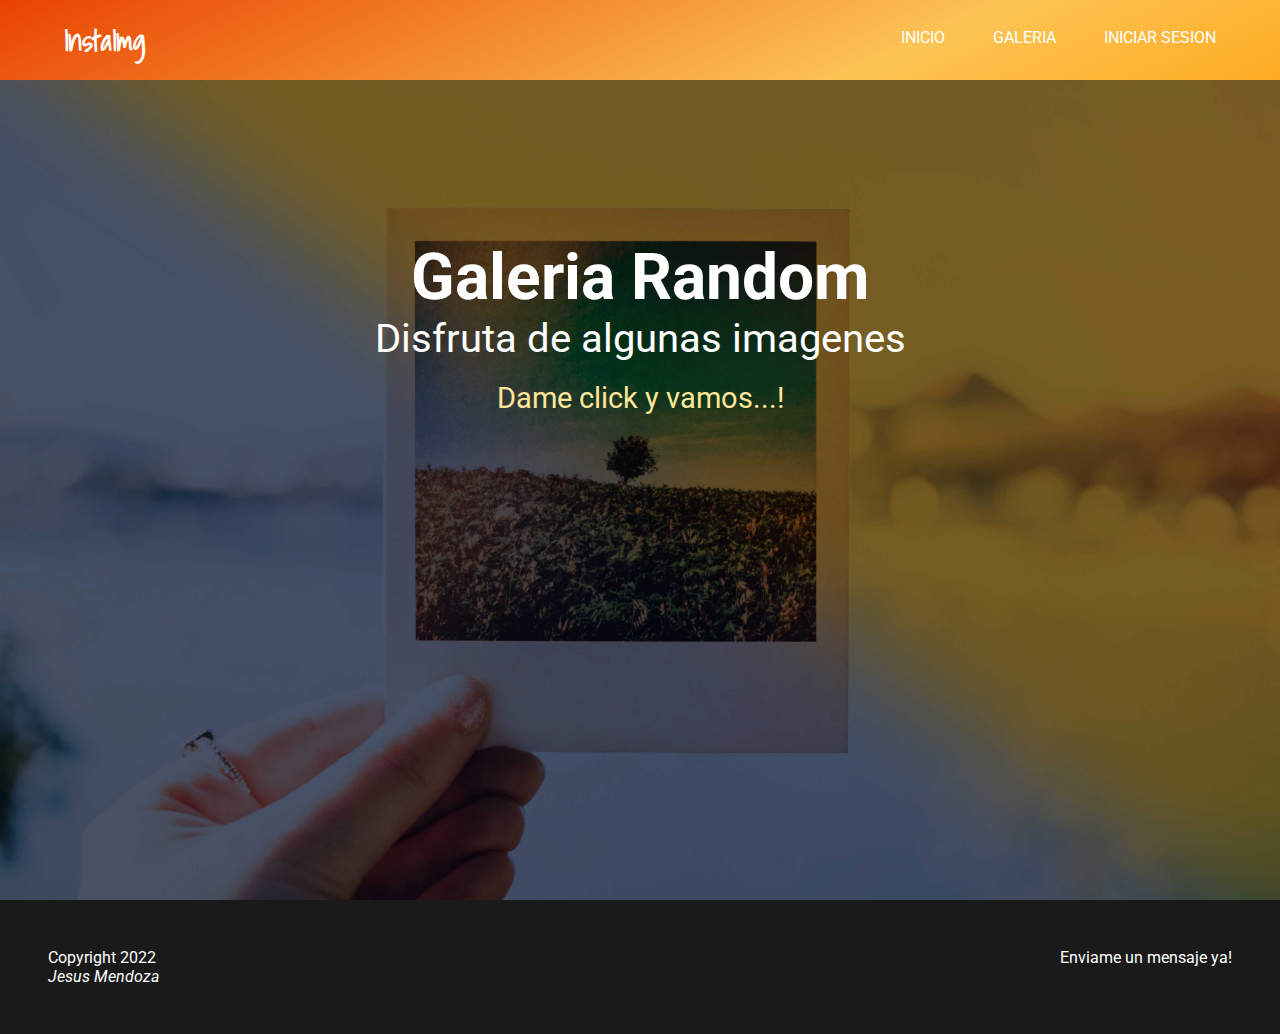
<file: index.html>
<!DOCTYPE html>
<html lang="es">
<head>
    <meta charset="UTF-8">
    <meta http-equiv="X-UA-Compatible" content="IE=edge">
    <meta name="viewport" content="width=device-width, initial-scale=1.0">
    <link rel="stylesheet" href="home1.css">
    <title>Insta Img</title>
    <link rel="icon" type="image/x-icon" href="assets/logo.png">
</head>
<body>
 
   <nav class="nav">

    
    <div class="nav__container">
    
        <a href="index.html" class="nav__logo">InstaImg</a>

    <label for="menu" class="nav__label">
        <img src="assets/menu.svg" class="nav__img">
    </label>

    <input type="checkbox" id="menu" class="nav__input">

    <div class="nav__menu">
        <a href="#" class="nav__item">Inicio</a>
        <a href="img.html" class="nav__item">Galeria</a>
        <a href="ini.html" class="nav__item">Iniciar sesion</a>
    </div>
    </div>
   </nav>

   <header id="titulo">
    <h1>Galeria Random</h1>
    <p>Disfruta de algunas imagenes</p>
    <br>
    <a href="img.html" class="ini__parraf">Dame click y vamos...!</a>
    
</header>
    

   <footer>
    <section>
    
      
        <a href="mailto:jz.mendoza13@gmail.com">Enviame un mensaje ya!</a>
        </section>
        <p>Copyright 2022 <br><i>Jesus Mendoza</i></p>
    </footer>

</body>

</html>
</file>
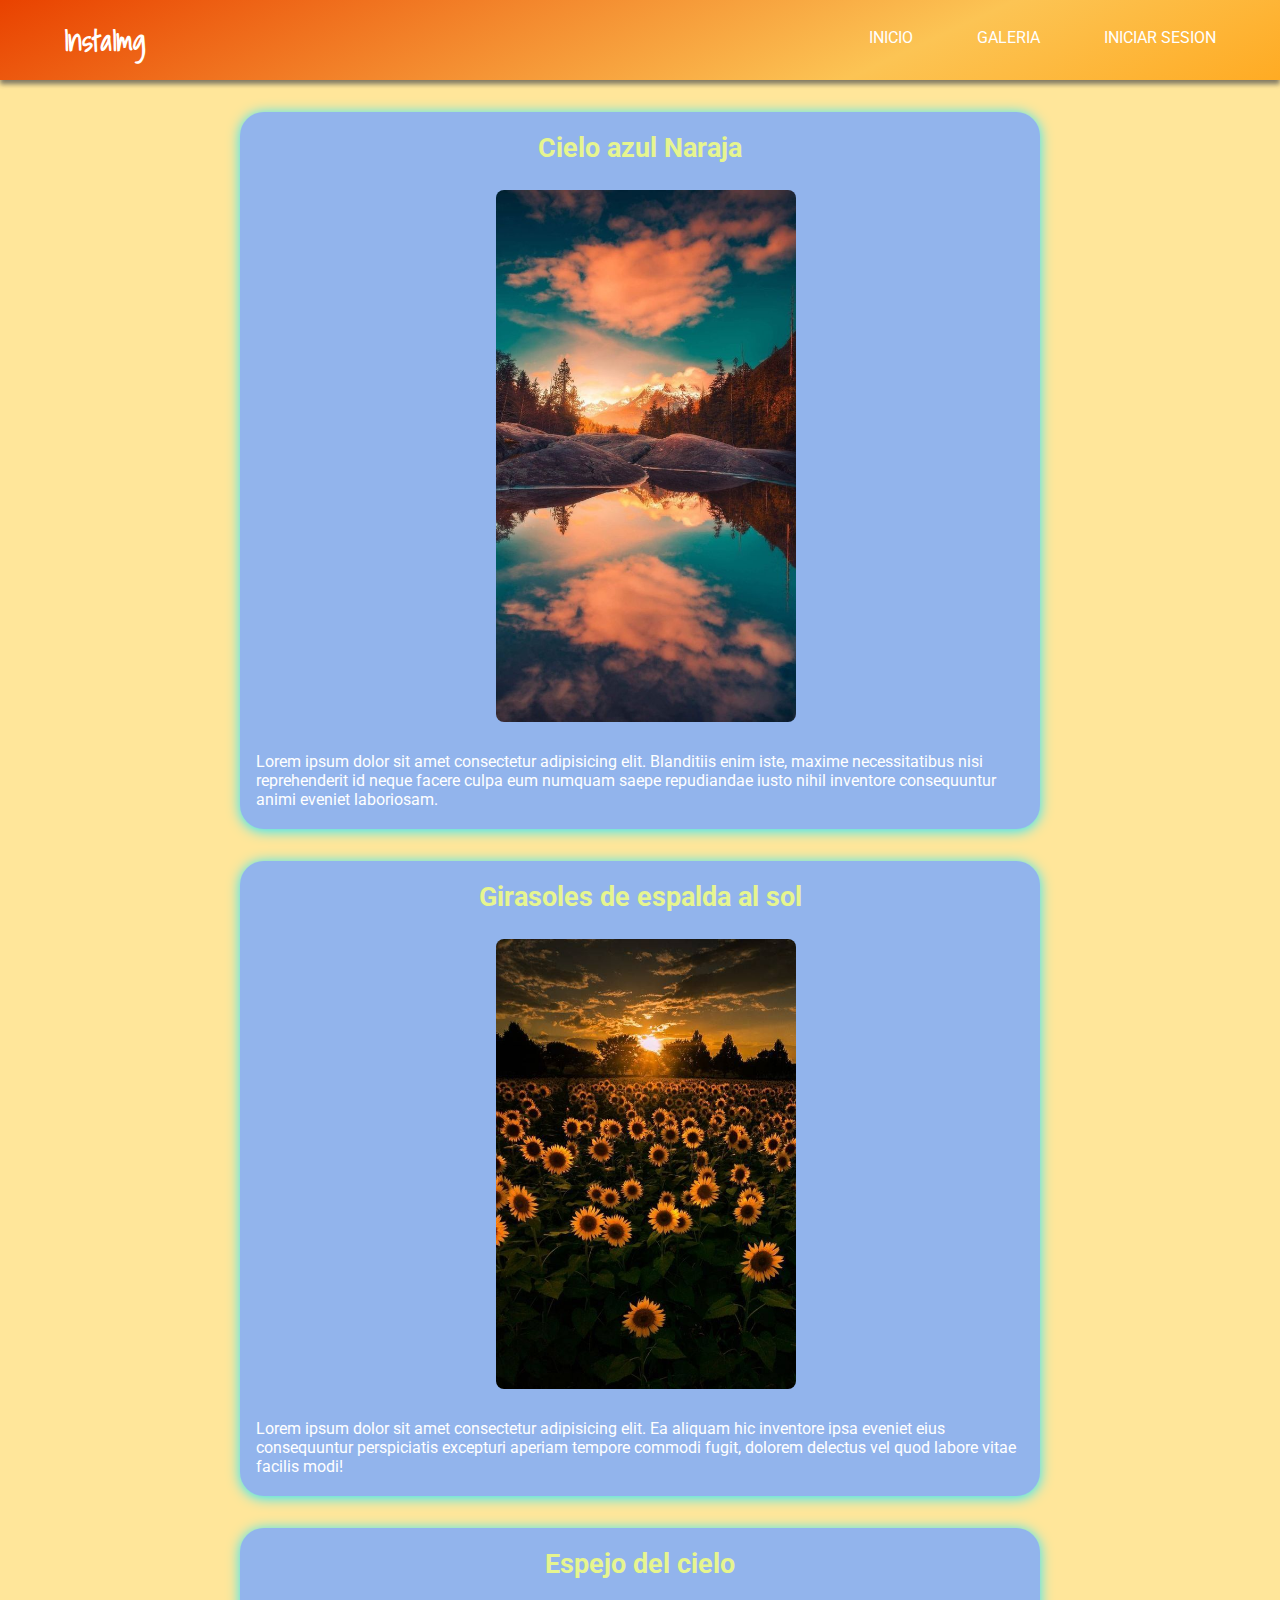
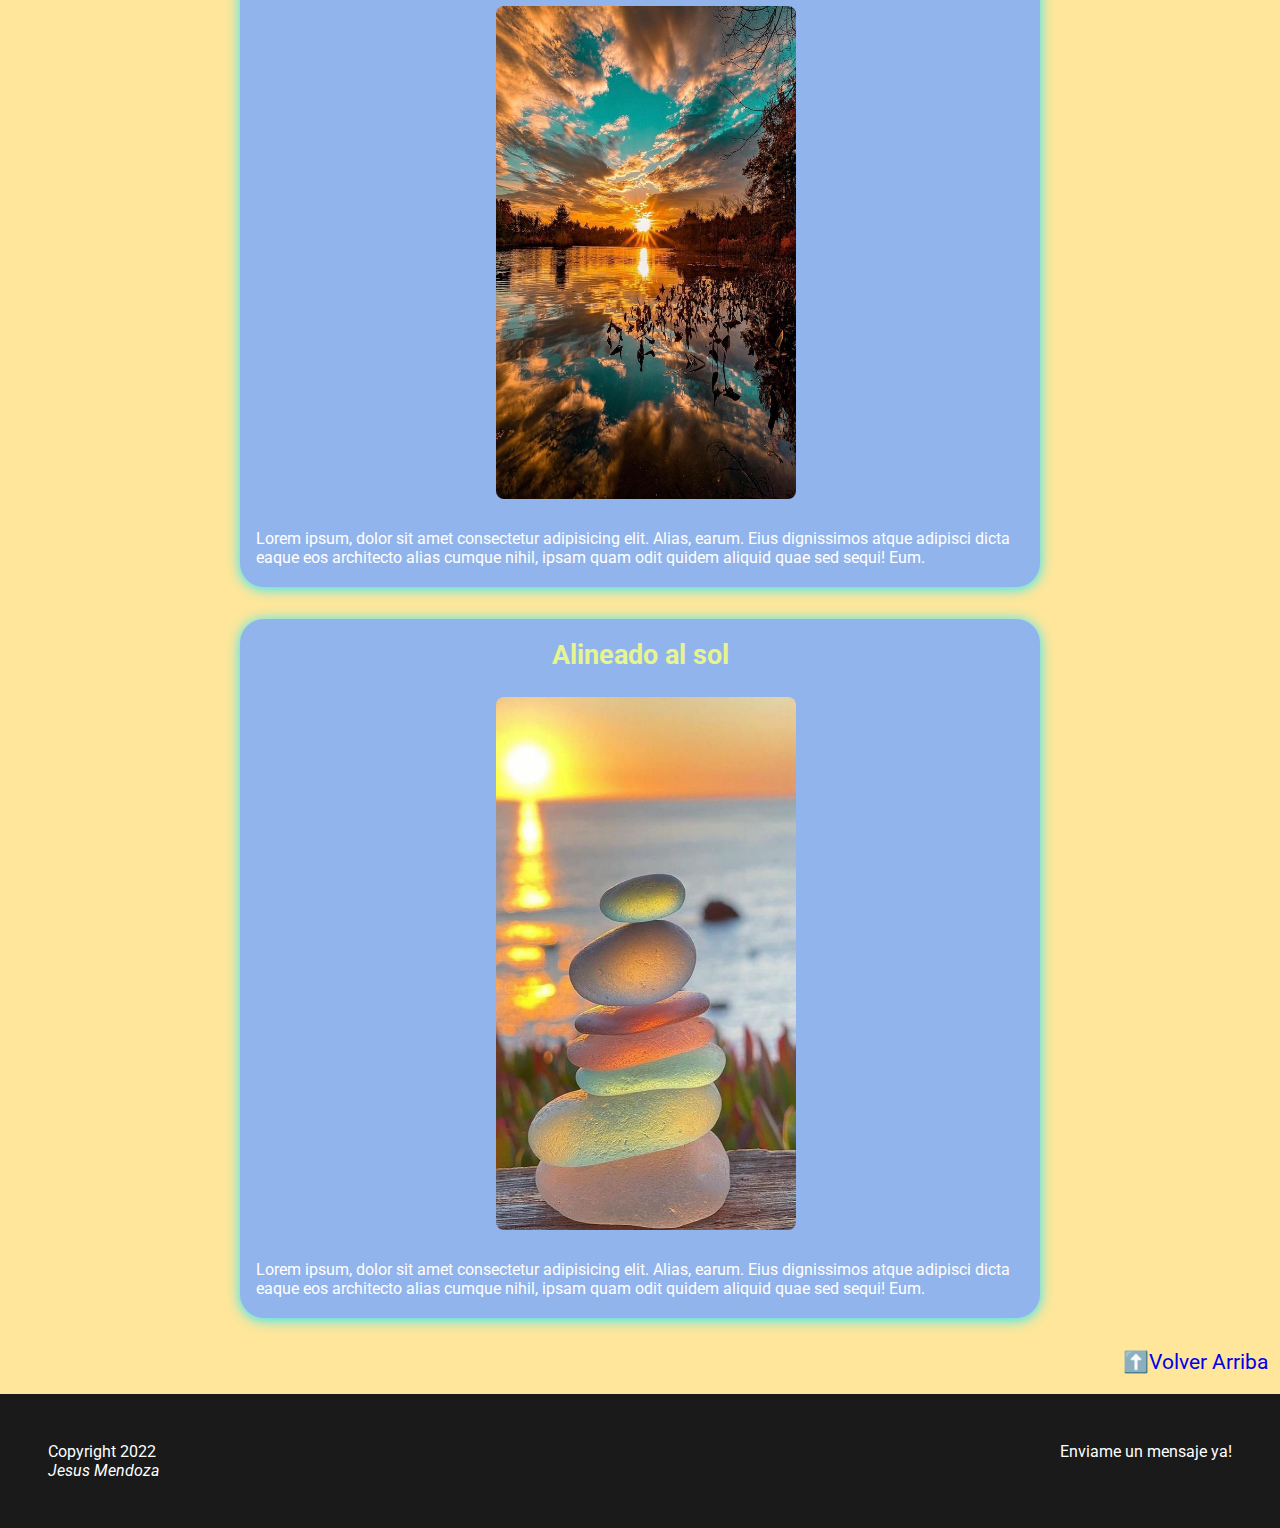
<file: img.html>
<!DOCTYPE html>
<html lang="es">
<head>
    <meta charset="UTF-8">
    <meta http-equiv="X-UA-Compatible" content="IE=edge">
    <meta name="viewport" content="width=device-width, initial-scale=1.0">
    <link rel="stylesheet" href="home2.css">
    <title>Insta Img</title>
    <link rel="icon" type="image/x-icon" href="assets/logo.png">
</head>
<body>
 
   <nav class="nav">

    
    <div class="nav__container">
    
        <a href="index.html" class="nav__logo">InstaImg</a>

    <label for="menu" class="nav__label">
        <img src="assets/menu.svg" class="nav__img">
    </label>

    <input type="checkbox" id="menu" class="nav__input">

    <div class="nav__menu">
        <a href="index.html" class="nav__item">Inicio</a>
        <a href="img.html" class="nav__item">Galeria</a>
        <a href="ini.html" class="nav__item">Iniciar sesion</a>
    </div>
    </div>
   </nav>

   
   <section class="container">
    <article>
        <h2>Cielo azul Naraja</h2>        
        <img src="assets/img1.jpg" width="300" />
        <p>Lorem ipsum dolor sit amet consectetur adipisicing elit. Blanditiis enim iste, maxime necessitatibus nisi reprehenderit id neque facere culpa eum numquam saepe repudiandae iusto nihil inventore consequuntur animi eveniet laboriosam.</p>
    </article>
    <article>
        <h2>Girasoles de espalda al sol</h2>
        
        <img src="assets/img2.jpg" width="300" />
        <p>Lorem ipsum dolor sit amet consectetur adipisicing elit. Ea aliquam hic inventore ipsa eveniet eius consequuntur perspiciatis excepturi aperiam tempore commodi fugit, dolorem delectus vel quod labore vitae facilis modi!</p>
    </article>
    <article>
        <h2>Espejo del cielo </h2>
        
        <img src="assets/img3.jpg" width="300" />
        <p>Lorem ipsum, dolor sit amet consectetur adipisicing elit. Alias, earum. Eius dignissimos atque adipisci dicta eaque eos architecto alias cumque nihil, ipsam quam odit quidem aliquid quae sed sequi! Eum. </p>
       
       
    </article>
    <article>
        <h2>Alineado al sol</h2>
     
        <img src="assets/img4.jpg" width="300" />
        <p>Lorem ipsum, dolor sit amet consectetur adipisicing elit. Alias, earum. Eius dignissimos atque adipisci dicta eaque eos architecto alias cumque nihil, ipsam quam odit quidem aliquid quae sed sequi! Eum. </p>
       
    </article>
   </section>

   <div class="up__link"><a href="img.html">⬆️Volver Arriba</a></div>  

   
   <footer>
    <section>         
        <a href="mailto:jz.mendoza13@gmail.com">Enviame un mensaje ya!</a>
        </section>
        <p>Copyright 2022 <br><i>Jesus Mendoza</i></p>
    </footer>

</body>

</html>
</file>
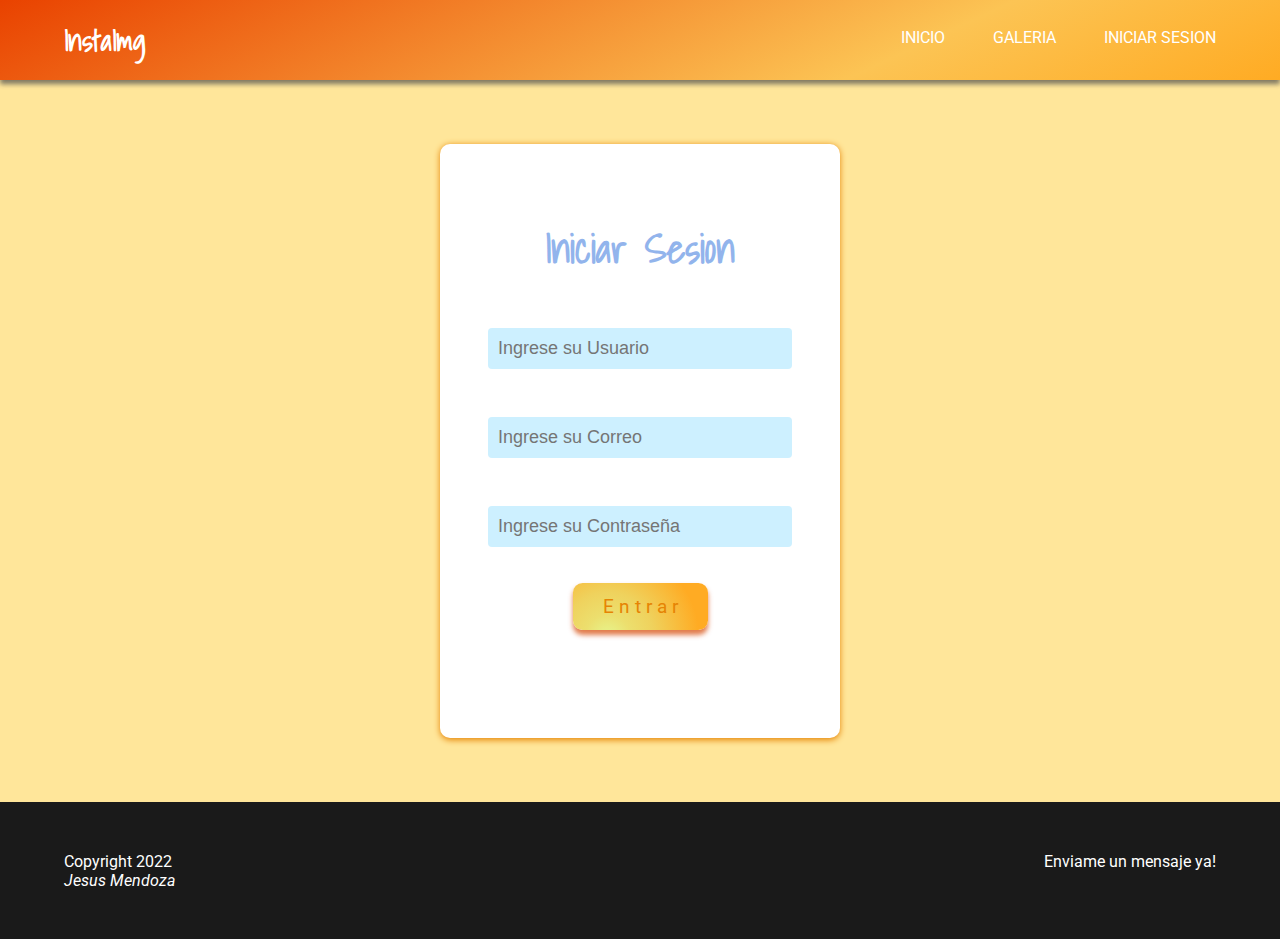
<file: ini.html>
<!DOCTYPE html>
<html lang="es">
<head>
    <meta charset="UTF-8">
    <meta http-equiv="X-UA-Compatible" content="IE=edge">
    <meta name="viewport" content="width=device-width, initial-scale=1.0">
    <link rel="stylesheet" href="home3.css">
    <title>Insta Img</title>
    <link rel="icon" type="image/x-icon" href="assets/logo.png">
</head>
<body>
 
   <nav class="nav">

    
    <div class="nav__container">
    
        <a href="index.html" class="nav__logo">InstaImg</a>

    <label for="menu" class="nav__label">
        <img src="assets/menu.svg" class="nav__img">
    </label>

    <input type="checkbox" id="menu" class="nav__input">

    <div class="nav__menu">
        <a href="index.html" class="nav__item">Inicio</a>
        <a href="img.html" class="nav__item">Galeria</a>
        <a href="ini.html" class="nav__item">Iniciar sesion</a>
     </div>
        </div>
             </nav>

             <section class="form-register">
                <h4> Iniciar Sesion</h4>
                
              
               <input class="form__controls" type="text" name="usuario" placeholder="Ingrese su Usuario">
             
               <input class="form__controls" type="email" name="correo" placeholder="Ingrese su Correo">
              
               <input class="form__controls" type="password" placeholder="Ingrese su Contraseña">
               

               <a class="btn__enter" href="img.html">E n t r a r</a>  
                     
         
             </section>
           



   <footer>
    <section>
              <a href="mailto:jz.mendoza13@gmail.com">Enviame un mensaje ya!</a>
        </section>
        <p>Copyright 2022 <br><i>Jesus Mendoza</i></p>
    </footer>

</body>

</html>
</file>
<file: home1.css>
@import url("https://fonts.googleapis.com/css2?family=Roboto:wght@300;400;900&display=swap");
@import url("https://fonts.googleapis.com/css2?family=Shadows+Into+Light&display=swap");

* {
  margin: 0;
  padding: 0;
  box-sizing: border-box;
}

body {
  font-family: "Roboto", sans-serif;
}

.nav {
  background: linear-gradient(155deg, #e94200 0, #fcc454 70%, #ffab23 100%);
  height: 80px;
  color: #ffffff;
}

.nav__container {
  display: flex;
  height: 100%;
  width: 90%;
  margin: 0 auto;
  justify-content: space-between;
  align-items: center;
}

.nav__logo {
  color: #ffffff;
  font-size: 1.8em;
  font-weight: 900;
  font-family: "Shadows Into Light", cursive;
  text-decoration: none;
}

.nav__menu {
  display: grid;
  grid-auto-flow: column;
  gap: 3em;
  text-transform: uppercase;
}

.nav__item {
  color: #ffffff;
  text-decoration: none;
  --clippy: polygon(0 0, 0 0, 0 100%, 0% 100%);
}

header {
  background: url(assets/fondo1.jpg) no-repeat;
  background-size: cover;
  background-position: center center;
  height: calc(100vh - 80px);
  color: white;
  padding: 10rem 2rem;
  text-align: center;
}

header h1 {
  font-size: 4rem;
}

header p {
  font-size: 2.5rem;
}

.ini__parraf {
  transition: color 0.3s ease;
  color: #ffe69a;
  text-decoration: none;
  font-size: 1.8em;
}

.ini__parraf:hover {
  color: rgb(233, 87, 29);
}

footer {
  background-color: #1a1a1a;
  padding: 3rem;
  color: white;
}

footer section {
  float: right;
}

footer p {
  margin: 0;
}

footer a {
  transition: color 0.3s ease;
  color: white;
  text-decoration: none;
}

footer a:hover {
  color: rgb(233, 87, 29);
}

.nav__item::after {
  content: "";
  display: block;
  background: white;
  width: 90%;
  margin-top: 3px;
  height: 3px;
  clip-path: var(--clippy);
  transition: clip-path 1s;
}

.nav__item:hover {
  --clippy: polygon(0 0, 100% 0, 100% 100%, 0 100%);
}

.nav__label,
.nav__input {
  display: none;
}

@media (max-width: 700px) {
  header {
    font-size: 16px;
  }

  .nav__label {
    display: block;
    cursor: pointer;
  }

  .nav__menu {
    font-size: 1.8rem;
    position: fixed;
    top: 80px;
    bottom: 0;
    background: radial-gradient(
      circle at 25.82% 116.45%,
      #e6f58f 0,
      #e9eb7f 10%,
      #ecdf6e 20%,
      #efd25d 40%,
      #ffab23 80%
    );
    width: 100%;
    left: 0;
    display: flex;
    justify-content: space-evenly;
    flex-direction: column;
    align-items: center;
    clip-path: circle(0 at center);
    transition: clip-path 0.5s;
  }

  .nav__input:checked + .nav__menu {
    clip-path: circle(100% at center);
  }
}
</file>
<file: home2.css>
@import url("https://fonts.googleapis.com/css2?family=Roboto:wght@300;400;900&display=swap");
@import url("https://fonts.googleapis.com/css2?family=Shadows+Into+Light&display=swap");

* {
  margin: 0;
  padding: 0;
  box-sizing: border-box;
}

body {
  font-family: "Roboto", sans-serif;
  background: #ffe69a;
}

.nav {
  background: linear-gradient(155deg, #e94200 0, #fcc454 70%, #ffab23 100%);
  height: 80px;
  color: #ffffff;
  box-shadow: 0 0.3rem 0.3rem rgba(75, 75, 75, 0.7);
}

.nav__container {
  display: flex;
  height: 100%;
  width: 90%;
  margin: 0 auto;
  justify-content: space-between;
  align-items: center;
}

.nav__logo {
  color: #ffffff;
  font-size: 1.8em;
  font-weight: 900;
  font-family: "Shadows Into Light", cursive;
  text-decoration: none;
}

.nav__menu {
  display: grid;
  grid-auto-flow: column;
  gap: 4em;
  text-transform: uppercase;
}

.nav__item {
  color: #ffffff;
  text-decoration: none;
  --clippy: polygon(0 0, 0 0, 0 100%, 0% 100%);
}

img {
  margin: 10px;
  border-radius: 0.5rem;
  margin-left: 16rem;
}

.container {
  width: 800px;
  margin: 0 auto;
  color: white;
}

section article {
  box-shadow: 0 0.1rem 0.8rem #28e6ff;
  background-color: #92b4ec;
  margin: 2rem auto;
  border-radius: 1.5rem;
  padding: 0.25rem 0;
}

section article h2,
section article p {
  margin: 1rem;
}

section article h2 {
  color: #e6f58f;
  font-size: 1.7rem;
  text-align: center;
}

.up__link {
  transition: color 0.3s ease;
  font-size: 1.3rem;
  color: rgb(0, 26, 255);
  text-decoration: none;
  text-align: right;
  padding-bottom: 1.25rem;
  margin-right: 12px;
}

.up__link a {
  outline: none;
  text-decoration: none;
}

.up__link a:visited {
  color: #d204e9;
}

.up__link a:hover {
  color: rgb(255, 253, 252);
  background: radial-gradient(
    #3bc1f7 25%,
    #0eb5f7 50%,
    #0f5dec 75%,
    #2098fa 100%
  );
  border-radius: 0.2rem;
  outline: none;
}

footer {
  background-color: #1a1a1a;
  padding: 3rem;
  color: white;
}

footer section {
  float: right;
}

footer p {
  margin: 0;
}

footer a {
  transition: color 0.3s ease;
  color: white;
  text-decoration: none;
}

footer a:hover {
  color: rgb(233, 87, 29);
}

.nav__item::after {
  content: "";
  display: block;
  background: white;
  width: 90%;
  margin-top: 3px;
  height: 3px;
  clip-path: var(--clippy);
  transition: clip-path 1s;
}

.nav__item:hover {
  --clippy: polygon(0 0, 100% 0, 100% 100%, 0 100%);
}

.nav__label,
.nav__input {
  display: none;
}

@media (max-width: 700px) {
  .nav__label {
    display: block;
    cursor: pointer;
  }

  .nav__menu {
    font-size: 1.8rem;
    position: fixed;
    top: 80px;
    bottom: 0;
    background: radial-gradient(
      circle at 25.82% 116.45%,
      #e9eb7f 10%,
      #efd25d 30%,
      #ffab23 80%,
      #ffab23 100%
    );
    width: 100%;
    left: 0;
    display: flex;
    justify-content: space-evenly;
    flex-direction: column;
    align-items: center;
    clip-path: circle(0 at center);
    transition: clip-path 0.5s;
  }

  .nav__input:checked + .nav__menu {
    clip-path: circle(100% at center);
  }

  .container {
    width: 400px;
  }

  img {
    margin: auto;
    border-radius: 0.5rem;
    margin-left: 2.9rem;
  }
}
</file>
<file: home3.css>
@import url("https://fonts.googleapis.com/css2?family=Roboto:wght@300;400;900&display=swap");
@import url("https://fonts.googleapis.com/css2?family=Shadows+Into+Light&display=swap");

* {
  margin: 0;
  padding: 0;
  box-sizing: border-box;
}

body {
  font-family: "Roboto", sans-serif;
  background: #ffe69a;
}

.nav {
  background: linear-gradient(155deg, #e94200 0, #fcc454 70%, #ffab23 100%);
  height: 80px;
  color: #ffffff;
  box-shadow: 0 0.3rem 0.3rem rgba(75, 75, 75, 0.7);
}

.nav__container {
  display: flex;
  height: 100%;
  width: 90%;
  margin: 0 auto;
  justify-content: space-between;
  align-items: center;
}

.nav__logo {
  color: #ffffff;
  font-size: 1.8em;
  font-weight: 900;
  font-family: "Shadows Into Light", cursive;
  text-decoration: none;
}

.nav__menu {
  display: grid;
  grid-auto-flow: column;
  gap: 3em;
  text-transform: uppercase;
}

.nav__item {
  color: #ffffff;
  text-decoration: none;
  --clippy: polygon(0 0, 0 0, 0 100%, 0% 100%);
}

.form-register {
  background-color: white;
  margin: 4rem auto;
  width: 90%;
  max-width: 400px;
  padding: 4.5em 3em 7.5em;
  border-radius: 10px;
  box-shadow: 0 0.1rem 0.4rem #e68404;
  text-align: center;
}

.form-register h4 {
  margin-bottom: 3rem;
  font-size: 2.5rem;
  color: #92b4ec;
  font-family: "Shadows Into Light", cursive;
}

.form__controls {
  width: 100%;
  background: #cdf0ff;
  padding: 10px;
  border-radius: 4px;
  margin-bottom: 3rem;
  border: none;
  outline: none;
  font-size: 18px;
  color: #65a0ff;
}

.btn__enter {
  background: radial-gradient(
    circle at 25.82% 116.45%,
    #e6f58f 0,
    #e9eb7f 10%,
    #ecdf6e 20%,
    #efd25d 40%,
    #ffab23 80%
  );
  color: #e68404;
  font-size: 1.2rem;
  padding: 12px 30px;
  border: none;
  border-radius: 0.5em;
  cursor: pointer;
  text-decoration: none;
  box-shadow: 0 0.3rem 0.3rem rgba(214, 69, 1, 0.7);
}

footer {
  background-color: #1a1a1a;
  padding: 3.1em 4em;
  color: white;
  margin-top: 3rem;
  margin-bottom: 0 auto;
}

footer section {
  float: right;
}

footer p {
  margin: 0;
}

footer a {
  transition: color 0.3s ease;
  color: white;
  text-decoration: none;
}

footer a:hover {
  color: rgb(233, 87, 29);
}

.nav__item::after {
  content: "";
  display: block;
  background: white;
  width: 90%;
  margin-top: 3px;
  height: 3px;
  clip-path: var(--clippy);
  transition: clip-path 1s;
}

.nav__item:hover {
  --clippy: polygon(0 0, 100% 0, 100% 100%, 0 100%);
}

.nav__label,
.nav__input {
  display: none;
}

@media (max-width: 700px) {
  .nav__label {
    display: block;
    cursor: pointer;
  }

  .nav__menu {
    font-size: 1.8rem;
    position: fixed;
    top: 80px;
    bottom: 0;
    background: radial-gradient(
      circle at 25.82% 116.45%,
      #e6f58f 0,
      #e9eb7f 10%,
      #ecdf6e 20%,
      #efd25d 40%,
      #ffab23 80%
    );
    width: 100%;
    left: 0;
    display: flex;
    justify-content: space-evenly;
    flex-direction: column;
    align-items: center;
    clip-path: circle(0 at center);
    transition: clip-path 0.5s;
  }

  .nav__input:checked + .nav__menu {
    clip-path: circle(100% at center);
  }

  .form__title {
    font-size: 1.8rem;
  }
}
</file>
